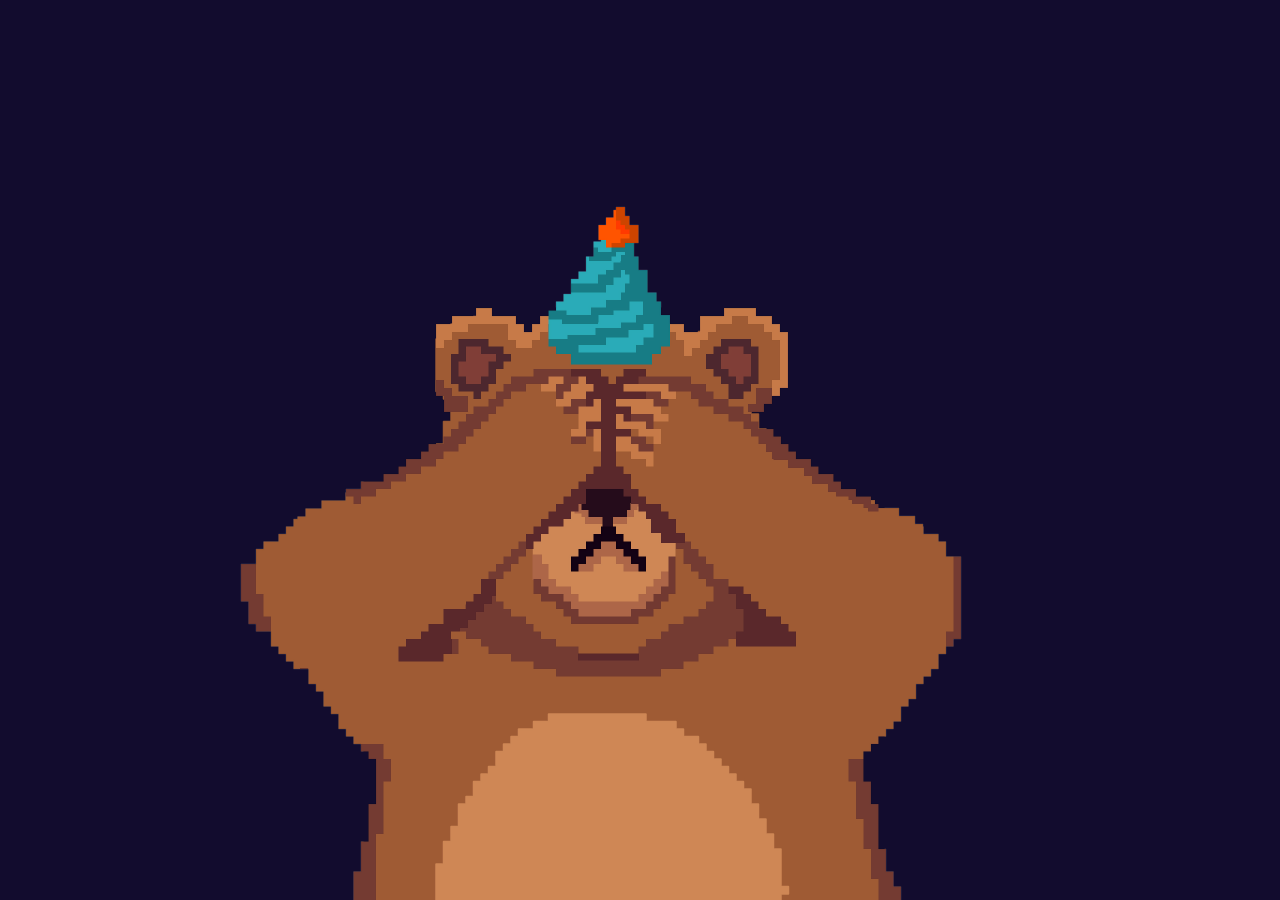
<file: index.html>
<!doctype html>
<html lang="es">
  <head>
    <meta charset="UTF-8" />
    <meta name="viewport" content="width=device-width, initial-scale=1.0" />
    <title>Feliz cumpleaños</title>

    <link rel="stylesheet" href="styles/theme.css" />
    <link rel="preconnect" href="https://fonts.googleapis.com" />
    <link rel="preconnect" href="https://fonts.gstatic.com" crossorigin />
    <link
      href="https://fonts.googleapis.com/css2?family=Jersey+10&display=swap"
      rel="stylesheet"
    />

    <link rel="icon" type="image/png" href="assets/icon.png" />

  </head>
  <body>
    <div class="bear" id="osoInteractive">
      <img src="assets/bubble.png" class="bear__bubble"/>

      <img src="assets/bearNormal.png" class="bear__Normal" />
      <img src="assets/bearHiding.png" class="bear__Hiding" />
      <a href="surprise.html" class="bear__Link bear__Link__R">
        <img src="assets/rightArm.png" class="bear__Normal__R" />
      </a>

      <a href="surprise2.html" class="bear__Link bear__Link__L">
        <img src="assets/leftArm.png" class="bear__Normal__L" />
      </a>
    </div>
    <canvas id="confettiCanvas"></canvas>

    <script src="scripts/confetti.js"></script>
    <script src="scripts/main.js" defer></script>
  </body>
</html>
</file>
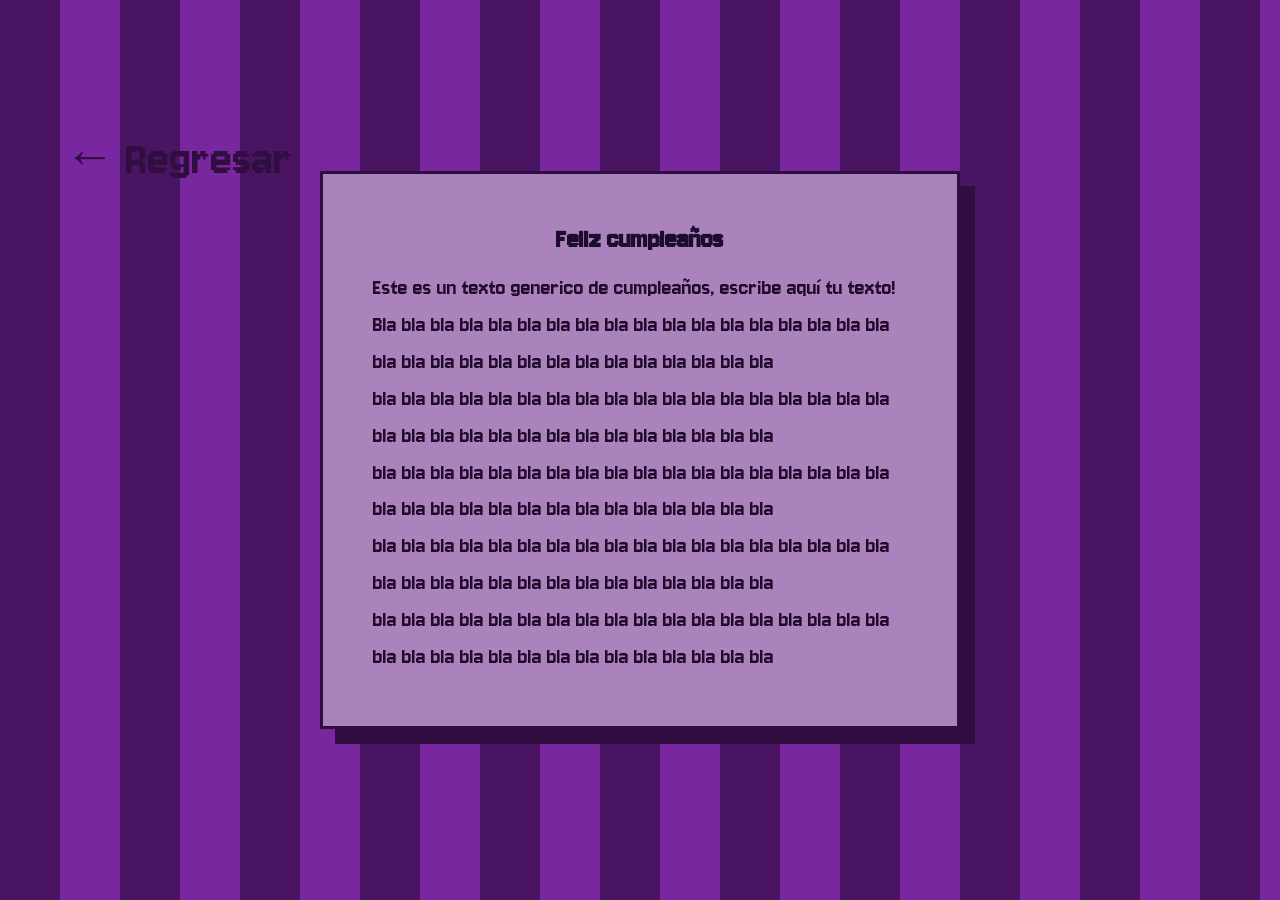
<file: surprise.html>
<!DOCTYPE html>
<html lang="es"> <head>
    <meta charset="UTF-8">
    <meta name="viewport" content="width=device-width, initial-scale=1.0">
    <title>Feliz cumpleaños</title>

    <link rel="stylesheet" href="styles/theme.css" />
    <link rel="stylesheet" href="styles/surprise2.css" />
    <link rel="stylesheet" href="styles/surprise.css" />

    <link rel="preconnect" href="https://fonts.googleapis.com" />
    <link rel="preconnect" href="https://fonts.gstatic.com" crossorigin />
    <link
      href="https://fonts.googleapis.com/css2?family=Jersey+10&display=swap"
      rel="stylesheet"
    />

    <link rel="icon" type="image/png" href="assets/icon.png" />

</head>
<body>

    <a href="index.html" class="btn-regresar">← Regresar</a>

    <div class="carta">
        <h2 class="text">Feliz cumpleaños</h2>
        
        <div class="text2" id="contenido-carta"></div>
        
    </div>
    
    <script src="scripts/decoder.js"></script>
</body>
</html>
</file>
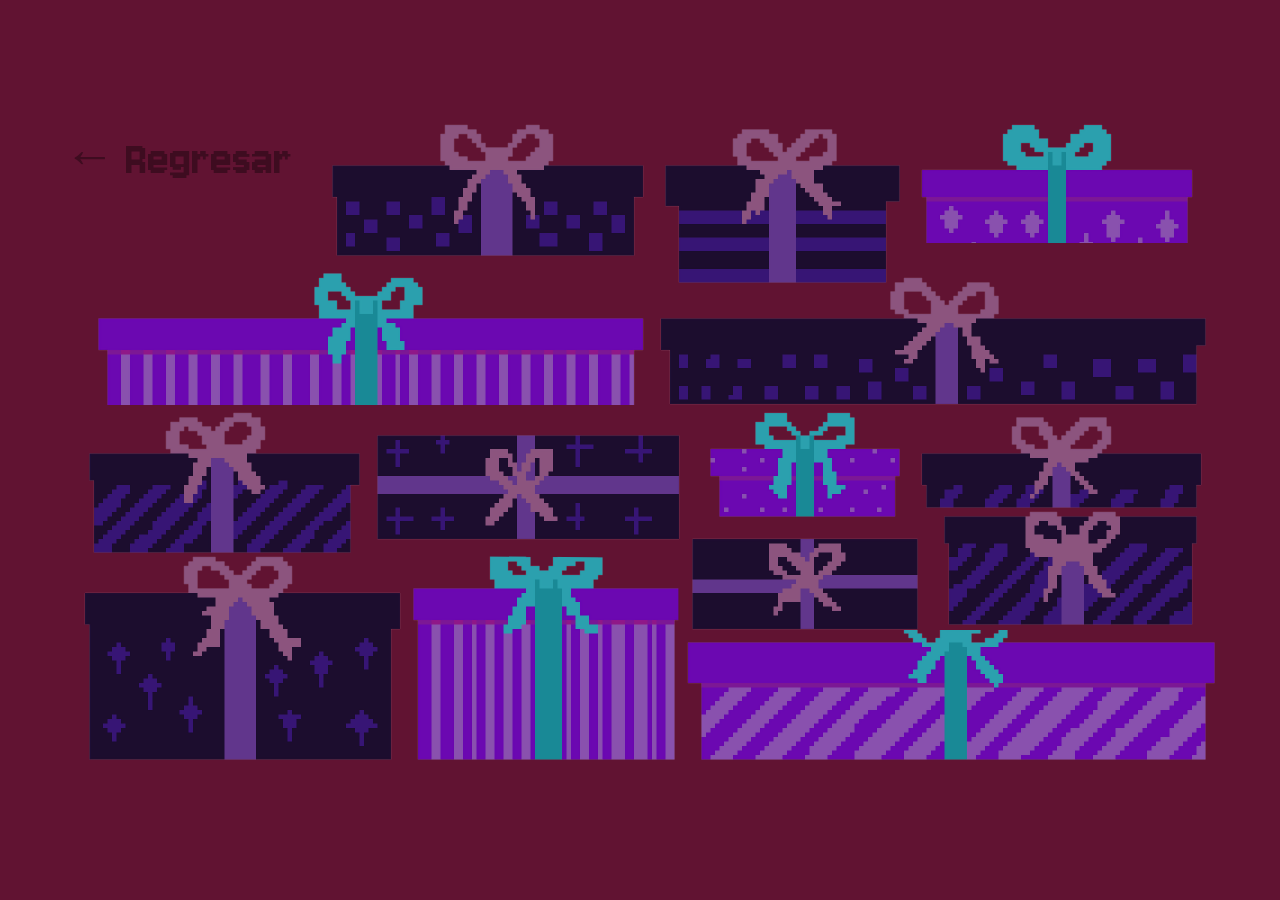
<file: surprise2.html>
<!DOCTYPE html>
<html lang="sp">
<head>
    <meta charset="UTF-8">
    <meta name="viewport" content="width=device-width, initial-scale=1.0">
    <title>Feliz cumpleaños</title>

    <link rel="stylesheet" href="styles/theme.css" />
    <link rel="stylesheet" href="styles/surprise2.css" />

    <link rel="preconnect" href="https://fonts.googleapis.com" />
    <link rel="preconnect" href="https://fonts.gstatic.com" crossorigin />
    <link
      href="https://fonts.googleapis.com/css2?family=Jersey+10&display=swap"
      rel="stylesheet"
    />

    <link rel="icon" type="image/png" href="assets/icon.png" />


</head>
<body>

    <div class="present" id="presentInteractive" >

        <a href="index.html" class="btn-regresar">← Regresar</a>

        <img src="assets/presentsBgr.png" class="present__bgr"/>

        <a href="#" class="gift__link present__one__link">
            <img src="assets/present1.png" class="present__one"/>
        </a>
        <a href="#" class="gift__link present__two__link">
            <img src="assets/present2.png" class="present__two"/>
        </a>
        <a href="#" class="gift__link present__three__link">
            <img src="assets/present3.png" class="present__three"/>
        </a>
        <a href="#" class="gift__link present__four__link">
            <img src="assets/present4.png" class="present__four"/>
        </a>
        <a href="#" class="gift__link present__five__link">
            <img src="assets/present5.png" class="present__five"/>
        </a>

    </div>

    
</body>
</html>
</file>
<file: styles/theme.css>
/* === Reset and variables === */
* {
  margin: 0;
  padding: 0;
  box-sizing: border-box;
}

:root {
    --bg--color: #120C2E;
    --warning--text: #322d4c;
}

body {
    margin: 0;
    background-color: var(--bg--color);
    display: flex;
    justify-content: center;
    align-items: flex-end;
    height: 100vh;
    overflow: hidden;
    font-family: 'Jersey 10', sans-serif; 

}

.bear {
    position: relative;
    height: 100vh; 
    width: 100%; 
    max-width: 2500px;
    cursor: pointer;
}

.bear img {
    position: absolute;
    top: 0;
    left: 0;
    width: 100%;
    height: 100%;
    object-fit: contain; 
    object-position: bottom; 
    transition: opacity 0.3s ease-in-out;
}

.bear__Link {
    position: absolute;
    top: 0;
    width: 100%;
    height: 100%;
    opacity: 0;
    visibility: hidden;
    cursor: pointer;
    transition: opacity 0.3s ease-in-out, visibility 0.3s;
    z-index: 5; 
}
.bear__Link img {
    width: 100%;
    height: 100%;
    object-fit: contain;
}


.bear__Hiding {
    opacity: 1;    object-position: bottom; 

}

.bear__Normal, 
.bear__Normal__LH, 
.bear__Normal__RH,
.bear__bubble {
    opacity: 0; 
}

.bear.sorpresa .bear__Hiding {
    opacity: 0; 
}

.bear.sorpresa .bear__Normal,
.bear.sorpresa .bear__Normal__LH,
.bear.sorpresa .bear__Normal__RH,
.bear.sorpresa .bear__bubble,
.bear.sorpresa .text{
    opacity: 1; 
}

.bear.sorpresa .bear__Link {
    opacity: 1;
    visibility: visible;
}

.bear__Link__R { 
    left: 0;
    clip-path: polygon(65% 0%, 100% 0%, 100% 100%, 66% 100%);
}


.bear__Link__L { 
    right: 0;
    clip-path: polygon(0% 0%, 30% 0%, 30% 100%, 0% 100%);
}


#confettiCanvas {
  position: fixed;
  top: 0;
  left: 0;
  width: 100%;
  height: 100%;
  pointer-events: none; 
  z-index: 10;
}


/* --- ANIMACIONES --- */
@keyframes wiggle {
    0%, 100% { transform: translateY(0); }
    10% { transform: translateY(-5px); } 
    20% { transform: rotate(-2deg); }
    30% { transform: rotate(1deg); }
    40% { transform: rotate(-1deg); }
    50% { transform: rotate(0deg); }
}

.bear.sorpresa .bear__Link__L:hover,
.bear.sorpresa .bear__Link__R:hover {
    animation: wiggle 1.2s ease-in-out infinite;
}


/* === Bloqueo para celulares === */
@media (max-width: 980px) {

  body > * {
    display: none !important;
  }

  body {
    display: flex;
    justify-content: center;
    align-items: center;
    text-align: center;
    padding: 30px;
  }

  body::before {
    content: "Esta página está diseñada solo para computadora \A Por favor ábrela desde tu laptop o PC.";
    white-space: pre-wrap;
    color: var(--warning--text);
    font-family: 'Jersey 10', sans-serif;
    font-size: clamp(20px, 6vw, 32px);
    line-height: 1;
    margin: 50px;
  }

}
</file>
<file: styles/surprise2.css>
:root {
    --bg--color: #611332;
    --letter: #3e0c20;
}

body {
    background-color: var(--bg--color);
    display: flex;
    justify-content: center;
    align-items: center; 
    height: 100vh;
    margin: 0;
    overflow: hidden;
}

.present__bgr {
    pointer-events: none; 
}


.present {
    position: relative;
    aspect-ratio: 5120 / 2800;
    width: min(100%, calc(100vh * (5120 / 2800)));
    height: 100vh;
    max-width: 2000px;
    display: flex;
    justify-content: center;
    align-items: center;
    margin: 0 auto;
}

.present img {
    position: absolute;
    top: 0;
    left: 0;
    width: 100%;
    height: 100%;
    object-fit: contain; 
    object-position: center; 
}

.gift__link {
    position: absolute;
    top: 0;
    left: 0;
    width: 100%;
    height: 100%;
    display: block; 
    cursor: pointer; 
}

.present__one__link { clip-path: polygon(0% 24%, 51% 24%, 51% 45%, 0% 45%); }
.present__two__link {clip-path: polygon(52% 70%, 100% 70%, 100% 100%, 52% 100%);}
.present__three__link {clip-path: polygon(-0.85% 61.38%, 53% 62%, 53% 100%, -0.90% 99.37%)}
.present__four__link {clip-path:polygon(53% 43%, 100.95% 41.63%, 101.05% 61.13%, 53% 61%);}
.present__five__link {clip-path: polygon(65% 0%, 100% 0%, 100% 27%, 65% 27%);}

.gift__link:hover {
    animation: wiggle 1.2s ease-in-out infinite;
}

.btn-regresar {
    position: absolute; 
    top: 14%;           
    left: 5%;          
    color: var(--letter);    
    text-decoration: none; 
    font-size: clamp(20px, 4vw, 60px); 
    
    z-index: 100;   
    transition: transform 0.2s ease, opacity 0.2s ease;
}

.btn-regresar:hover {
    transform: scale(1.1); 
    opacity: 0.8; 
}
</file>
<file: styles/surprise.css>
:root {
    --bg--color: #491461;
    --border: #310e41;
    --border2:#79279f;
    --carta--bgr: #aa82bc;
    --text: #220a2d;
    --text2: #1c0d2e;

}


body {
    margin: 0;
    min-height: 100vh; 
    display: flex;
    justify-content: center; 
    align-items: center;
    background-color: var(--bg--color);
    background-image: repeating-linear-gradient(
        90deg,
        var(--bg--color) 0px,
        var(--bg--color) 60px,
        var(--border2) 60px,
        var(--border2) 120px
    );
}


.carta {
    background-color: var(--carta--bgr); 
    width: clamp(500px, 50vw, 900px);  
    max-height: 85vh;
    overflow-y: auto;
    border: 3px solid var(--border);   
    box-shadow: 15px 15px 0px var(--border);
    padding: 50px; 
    box-sizing: border-box;
    display: flex;
    flex-direction: column;
    justify-content: flex-start;
    align-items: center;
    text-align: center;
}


.btn-regresar {
    position: fixed;
    top: 14%;
    left: 5%;
    color: var(--border);
    text-decoration: none;
    font-size: clamp(20px, 4vw, 60px);
    z-index: 100;
    transition: transform 0.2s ease, opacity 0.2s ease;
}


.btn-regresar:hover {
    transform: scale(1.1);
    opacity: 0.8;
}

.text {
    font-size: clamp(22px, 2.2vw, 30px);
    color: var(--text2);
    padding-bottom: 15px;
}

.text2 {
    font-size: clamp(20px, 1.8vw, 28px);
    color: var(--text);
    white-space: pre-wrap; 
    text-align: left; 
    width: 100%; 
    line-height: 1.6;
}
</file>
